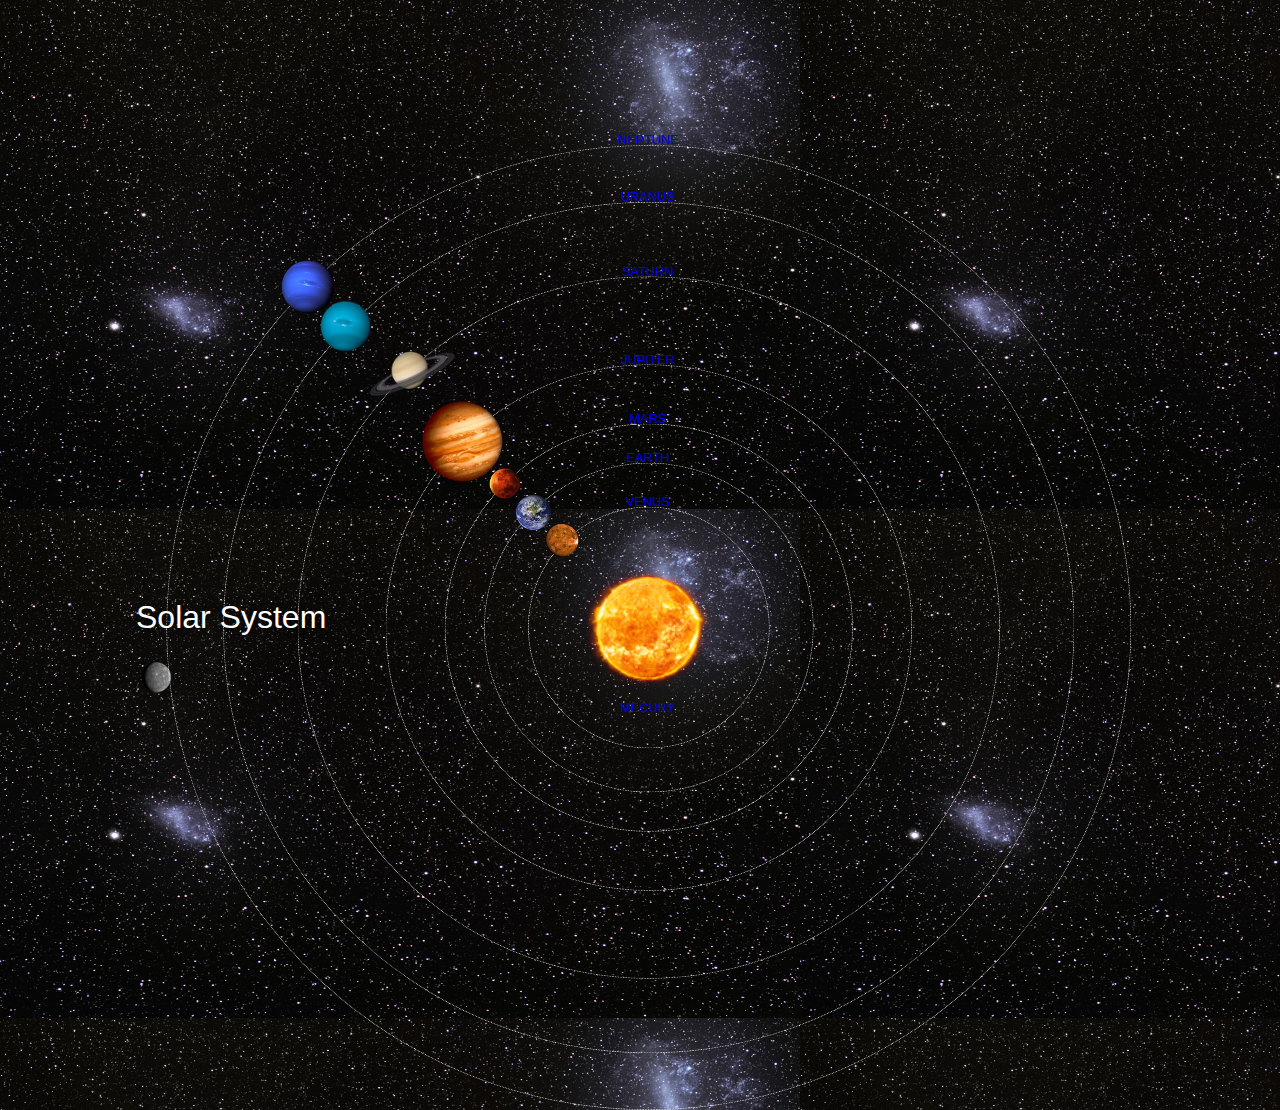
<file: index.html>
<!DOCTYPE html>
<html>
    <head>
        <title>Solar System</title>
        <link rel="stylesheet" href="style.css"/>
    </head>
    <body>
        <div id="container">
            <h1>Solar System</h1>
            <a href="sun.html"><img src="images/sun.png" id="sun"/></a>
            
            <div id="neptune-orbit">
                <a href="neptune.html"><img src="images/neptune.png" id="neptune"/></a>
            </div>
            <div id="neptune-label" class="label-box">
                <a href="neptune.html">NEPTUNE</a>
            </div>
            
            <div id="uranus-orbit">
               <a href="uranus.html"><img src="images/uranus.png" id="uranus"/></a>
            </div>
            <div id="uranus-label" class="label-box">
                <a href="uranus.html">URANUS</a>
            </div>
            
            <div id="saturn-orbit">
               <a href="saturn.html"><img src="images/saturn.png" id="saturn"/></a>
            </div>
            <div id="saturn-label" class="label-box">
                <a href="saturn.html">SATURN</a>
            </div>
            
             <div id="jupiter-orbit">
               <a href="jupiter.html"><img src="images/jupiter.png" id="jupiter"/></a>
            </div>
            <div id="jupiter-label" class="label-box">
                <a href="jupiter.html">JUPITER</a>
            </div>
            
            <div id="mars-orbit">
               <a href="mars.html"><img src="images/mars.png" id="mars"/></a>
            </div>
            <div id="mars-label" class="label-box">
                <a href="mars.html">MARS</a>
            </div>
            
            <div id="earth-orbit">
               <a href="earth.html"><img src="images/earth.png" id="earth"/></a>
            </div>
            <div id="earth-label" class="label-box">
                <a href="earth.html">EARTH</a>
            </div>
            
            <div id="venus-orbit">
               <a href="venus.html"><img src="images/venus.png" id="venus"/></a>
            </div>
            <div id="venus-label" class="label-box">
                <a href="venus.html">VENUS</a>
            </div>
            
            <div id="mecury-orbit">
               <a href="mecury.html"><img src="images/mercury.png" id="mecury"/></a>
            </div>
            <div id="mecury-label" class="label-box">
                <a href="mecury.html">MECURY</a>
            </div>
            
        </div>
    </body>
</html>
</file>
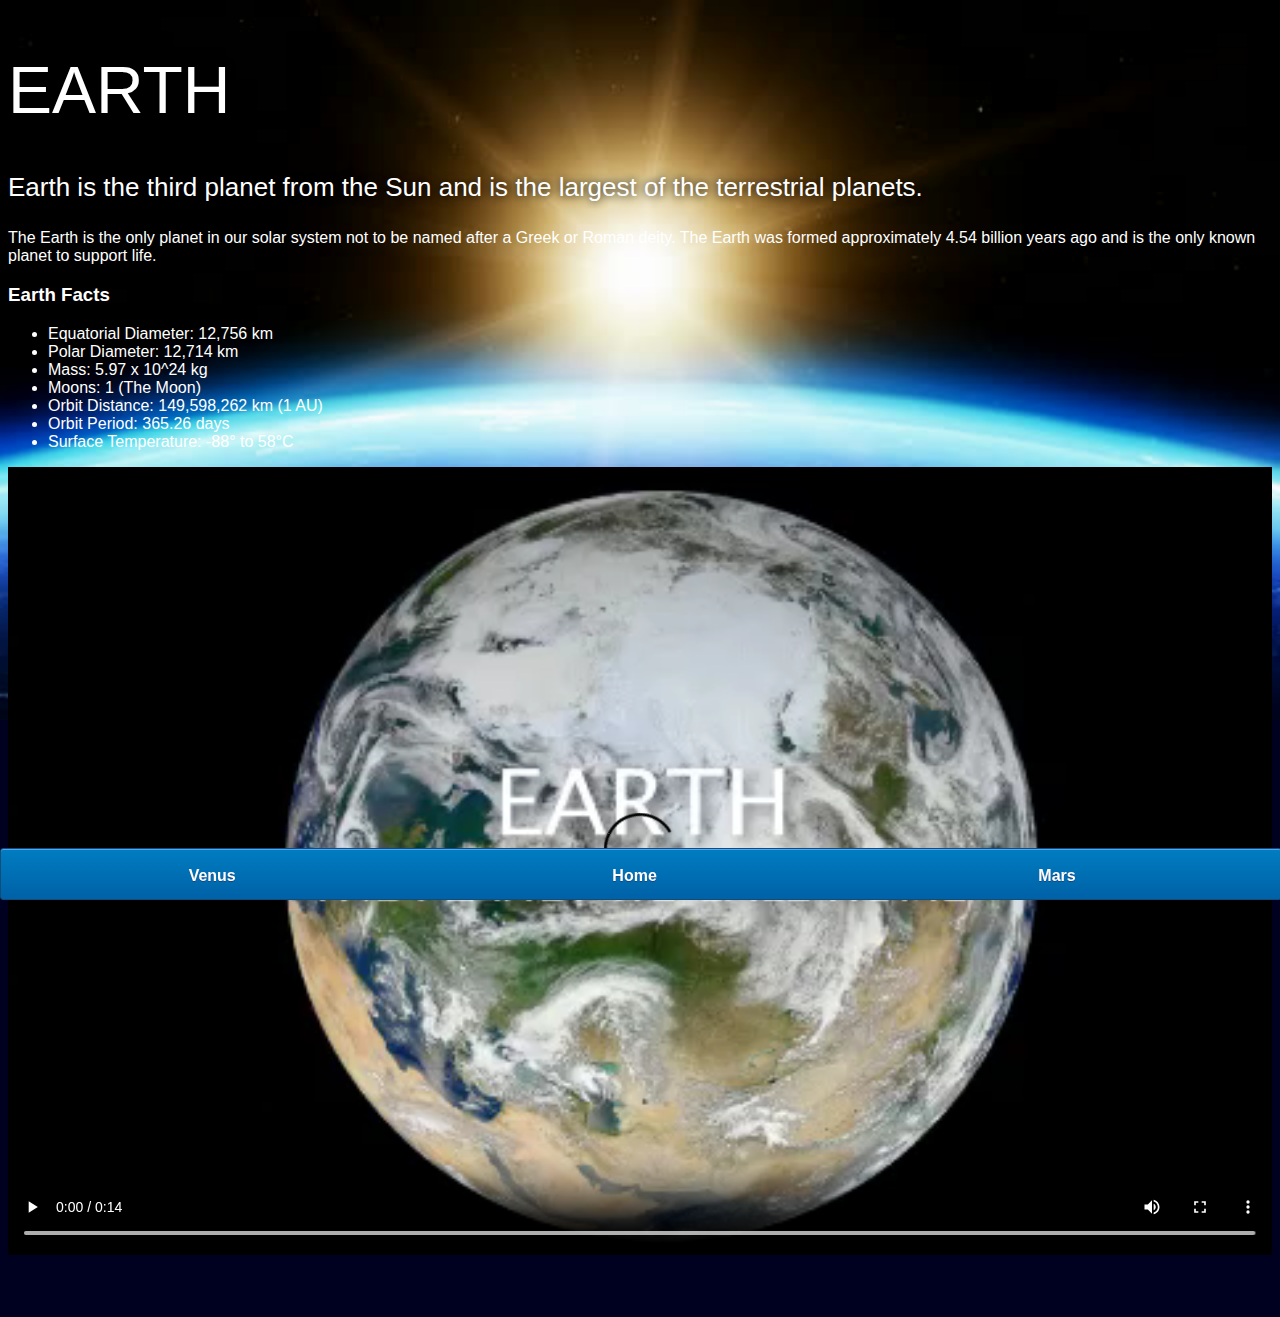
<file: earth.html>
<!DOCTYPE html>
<html>
    <head>
        <title>Solar System</title>
        <link rel="stylesheet" href="style-pages.css"/>
    </head>
    <body>
        <div id="main">
            <div id="content">
                <h1>Earth</h1>
                <p class="intro">
                    Earth is the third planet from the Sun and is the largest of the terrestrial planets. 
                </p>             

                <p>
                    The Earth is the only planet in our solar system not to be named after a Greek or Roman deity. The Earth was formed approximately 4.54 billion years ago and is the only known planet to support life.
                </p>

                <h3>Earth Facts</h3>
                <ul>
                    <li>Equatorial Diameter:	12,756 km</li>
                    <li>Polar Diameter:	12,714 km</li>
                    <li>Mass:	5.97 x 10^24 kg</li>
                    <li>Moons:	1 (The Moon)</li>
                    <li>Orbit Distance:	149,598,262 km (1 AU)</li>
                    <li>Orbit Period:	365.26 days</li>
                    <li>Surface Temperature:	-88&deg; to 58&deg;C</li>
                </ul>
                <video id="video" controls>
                    <source src="videos/earth-video.mp4" type="video/mp4">
                </video>


</div>
            <div id="tabs-bottom">
                <a href="venus.html">Venus</a>
                <a href="index.html">Home</a>
                <a href="mars.html">Mars</a>
            </div> 
        </div> 
    </body>
</html>
</file>
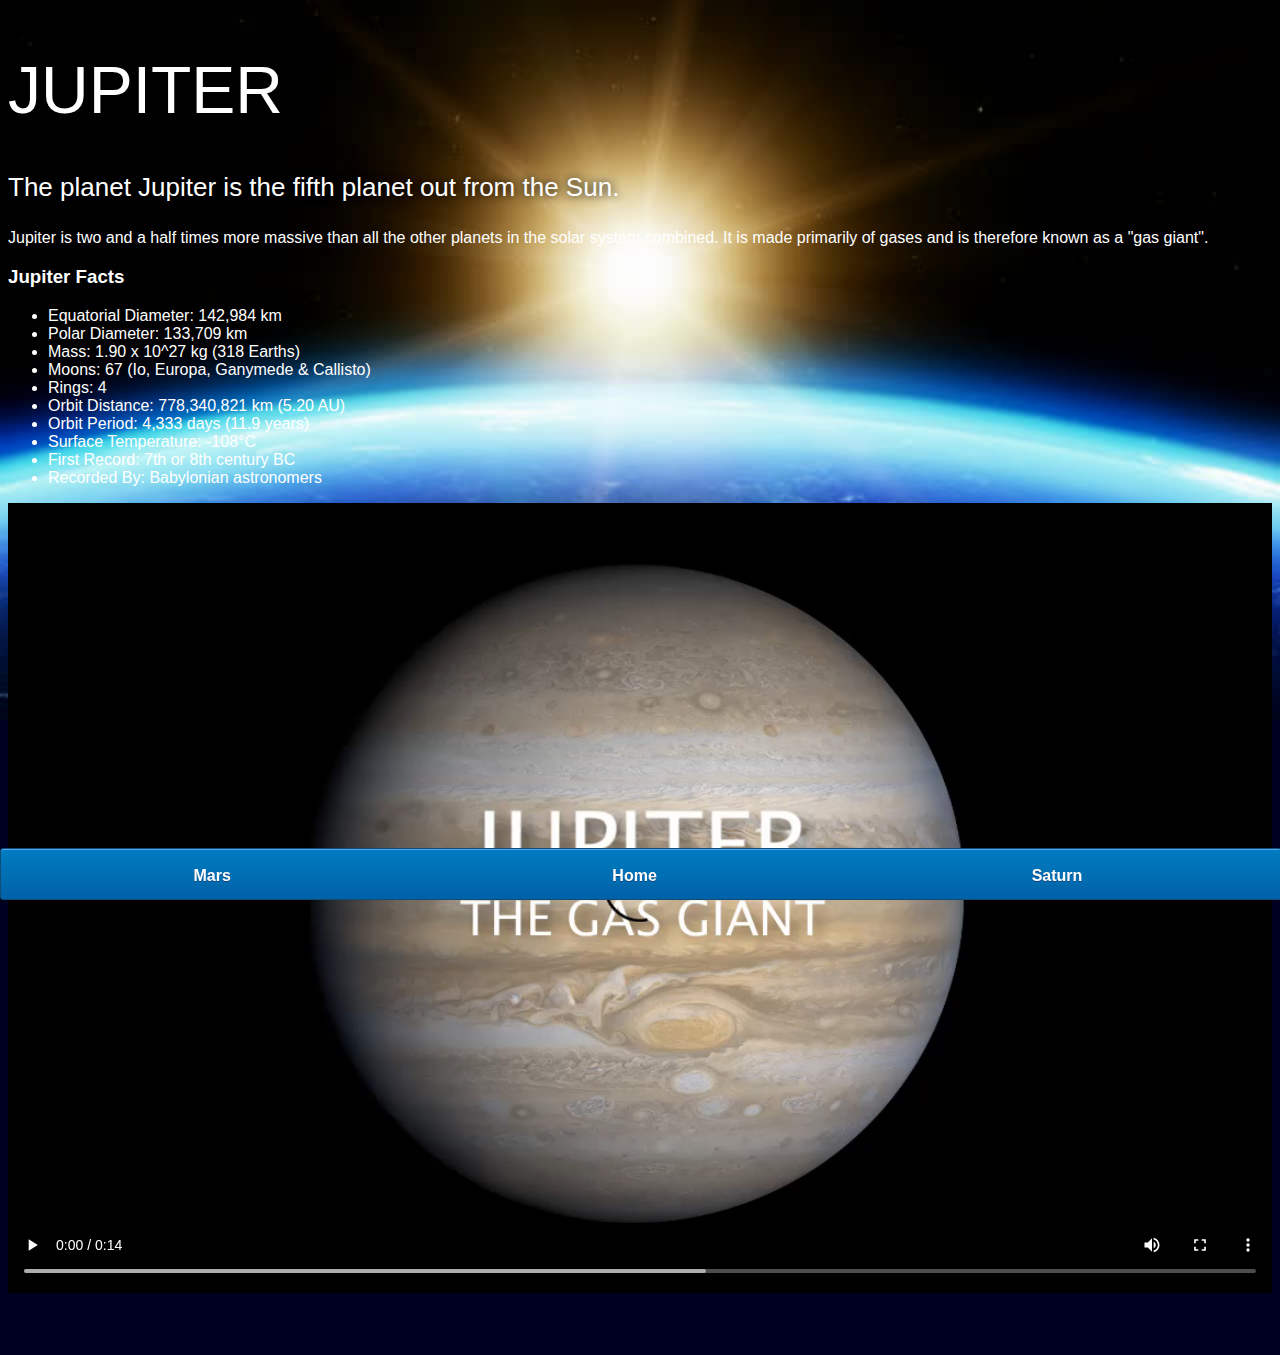
<file: jupiter.html>
<!DOCTYPE html>
<html>
    <head>
        <title>Solar System</title>
        <link rel="stylesheet" href="style-pages.css"/>
    </head>
    <body>
        <div id="main">
            <div id="content">
                
                <h1>Jupiter</h1>
                <p class="intro">
                    The planet Jupiter is the fifth planet out from the Sun.
                </p>             

                <p>
                    Jupiter is two and a half times more massive than all the other planets in the solar system combined. It is made primarily of gases and is therefore known as a "gas giant".
                </p>

                <h3>Jupiter Facts</h3>
                <ul>
                    <li>Equatorial Diameter:	142,984 km</li>
                    <li>Polar Diameter:	133,709 km</li>
                    <li>Mass:	1.90 x 10^27 kg (318 Earths)</li>
                    <li>Moons:	67 (Io, Europa, Ganymede & Callisto)</li>
                    <li>Rings:	4</li>
                    <li>Orbit Distance:	778,340,821 km (5.20 AU)</li>
                    <li>Orbit Period:	4,333 days (11.9 years)</li>
                    <li>Surface Temperature:	-108&deg;C</li>
                    <li>First Record:	7th or 8th century BC</li>
                    <li>Recorded By:	Babylonian astronomers</li>
                </ul>
                <video id="video" controls>
                    <source src="videos/jupiter-video.mp4" type="video/mp4">
                </video>

                
  </div>
            <div id="tabs-bottom">
                <a href="mars.html">Mars</a>
                <a href="index.html">Home</a>
                <a href="saturn.html">Saturn</a>
            </div> 
        </div> 
    </body>
</html>
</file>
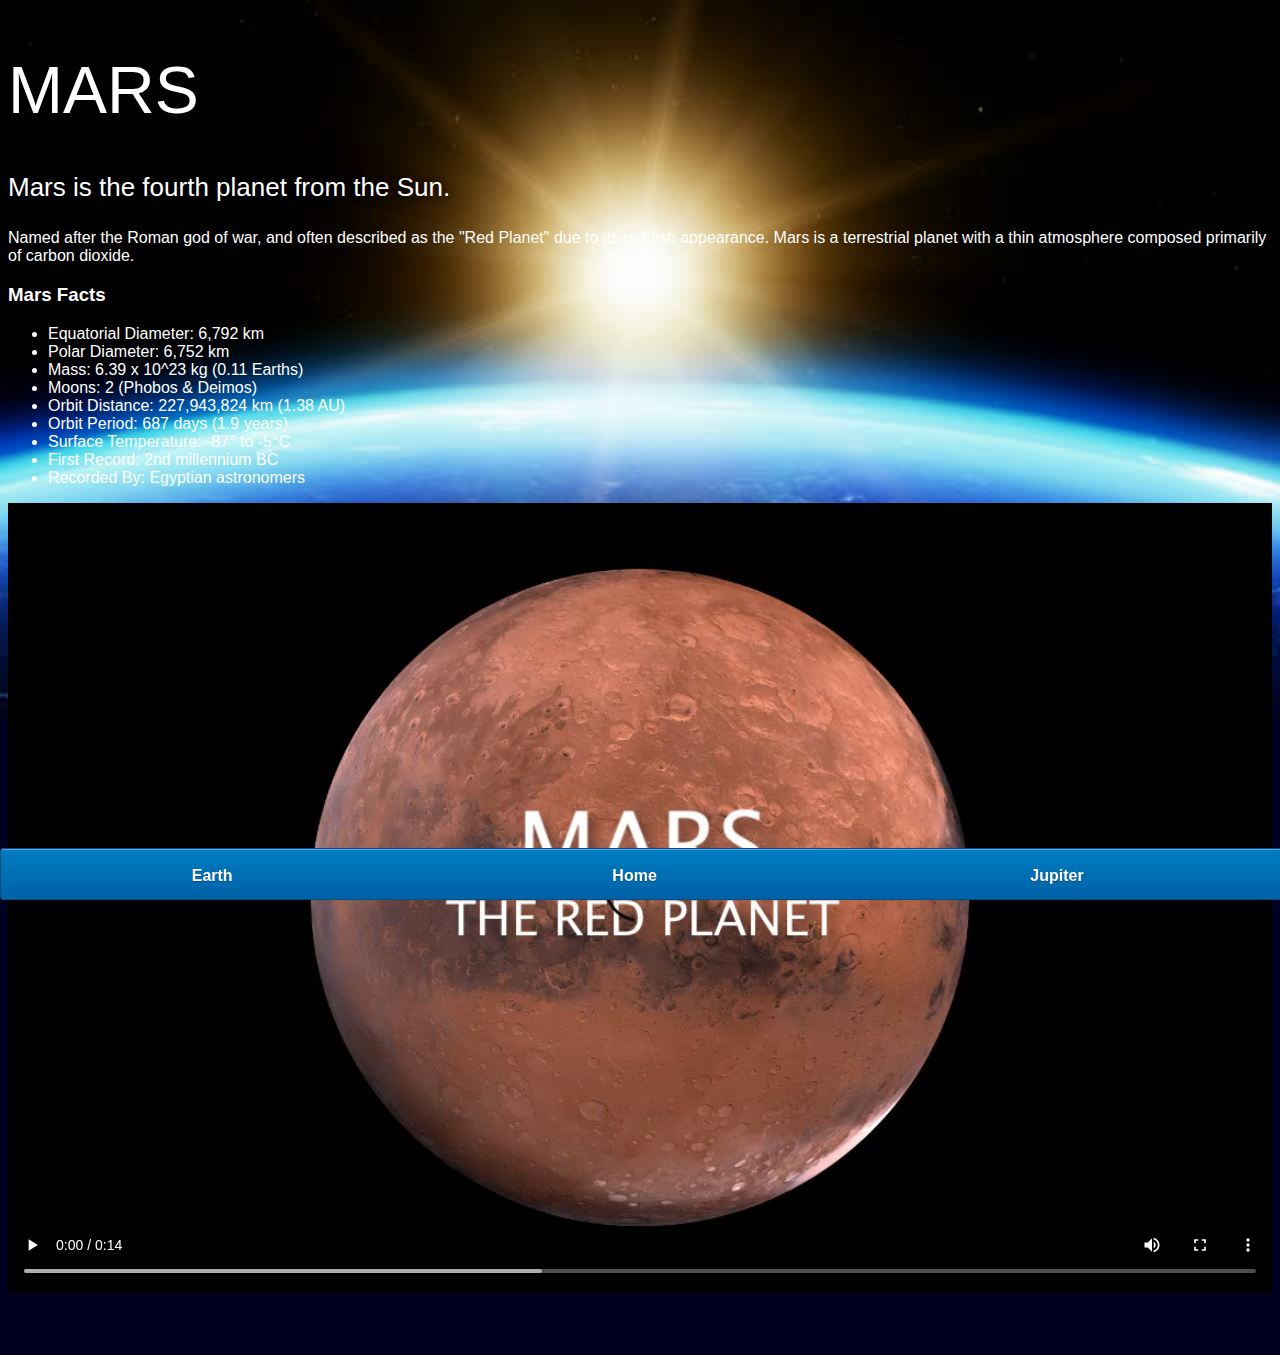
<file: mars.html>
<!DOCTYPE html>
<html>
    <head>
        <title>Solar System</title>
        <link rel="stylesheet" href="style-pages.css"/>
    </head>
    <body>
        <div id="main">
            <div id="content">
               <h1>Mars</h1>
                <p class="intro">
                    Mars is the fourth planet from the Sun.  
                </p>             

                <p>
                    Named after the Roman god of war, and often described as the "Red Planet" due to its reddish appearance. Mars is a terrestrial planet with a thin atmosphere composed primarily of carbon dioxide.
                </p>

                <h3>Mars Facts</h3>
                <ul>
                    <li>Equatorial Diameter:	6,792 km</li>
                    <li>Polar Diameter:	6,752 km</li>
                    <li>Mass:	6.39 x 10^23 kg (0.11 Earths)</li>
                    <li>Moons:	2 (Phobos & Deimos)</li>
                    <li>Orbit Distance:	227,943,824 km (1.38 AU)</li>
                    <li>Orbit Period:	687 days (1.9 years)</li>
                    <li>Surface Temperature:	-87&deg; to -5&deg;C</li>
                    <li>First Record:	2nd millennium BC</li>
                    <li>Recorded By:	Egyptian astronomers</li>
                </ul>
                <video id="video" controls>
                    <source src="videos/mars-video.mp4" type="video/mp4">
                </video> 
       </div>
            <div id="tabs-bottom">
                <a href="earth.html">Earth</a>
                <a href="index.html">Home</a>
                <a href="jupiter.html">Jupiter</a>
            </div> 
        </div> 
    </body>
</html>
</file>
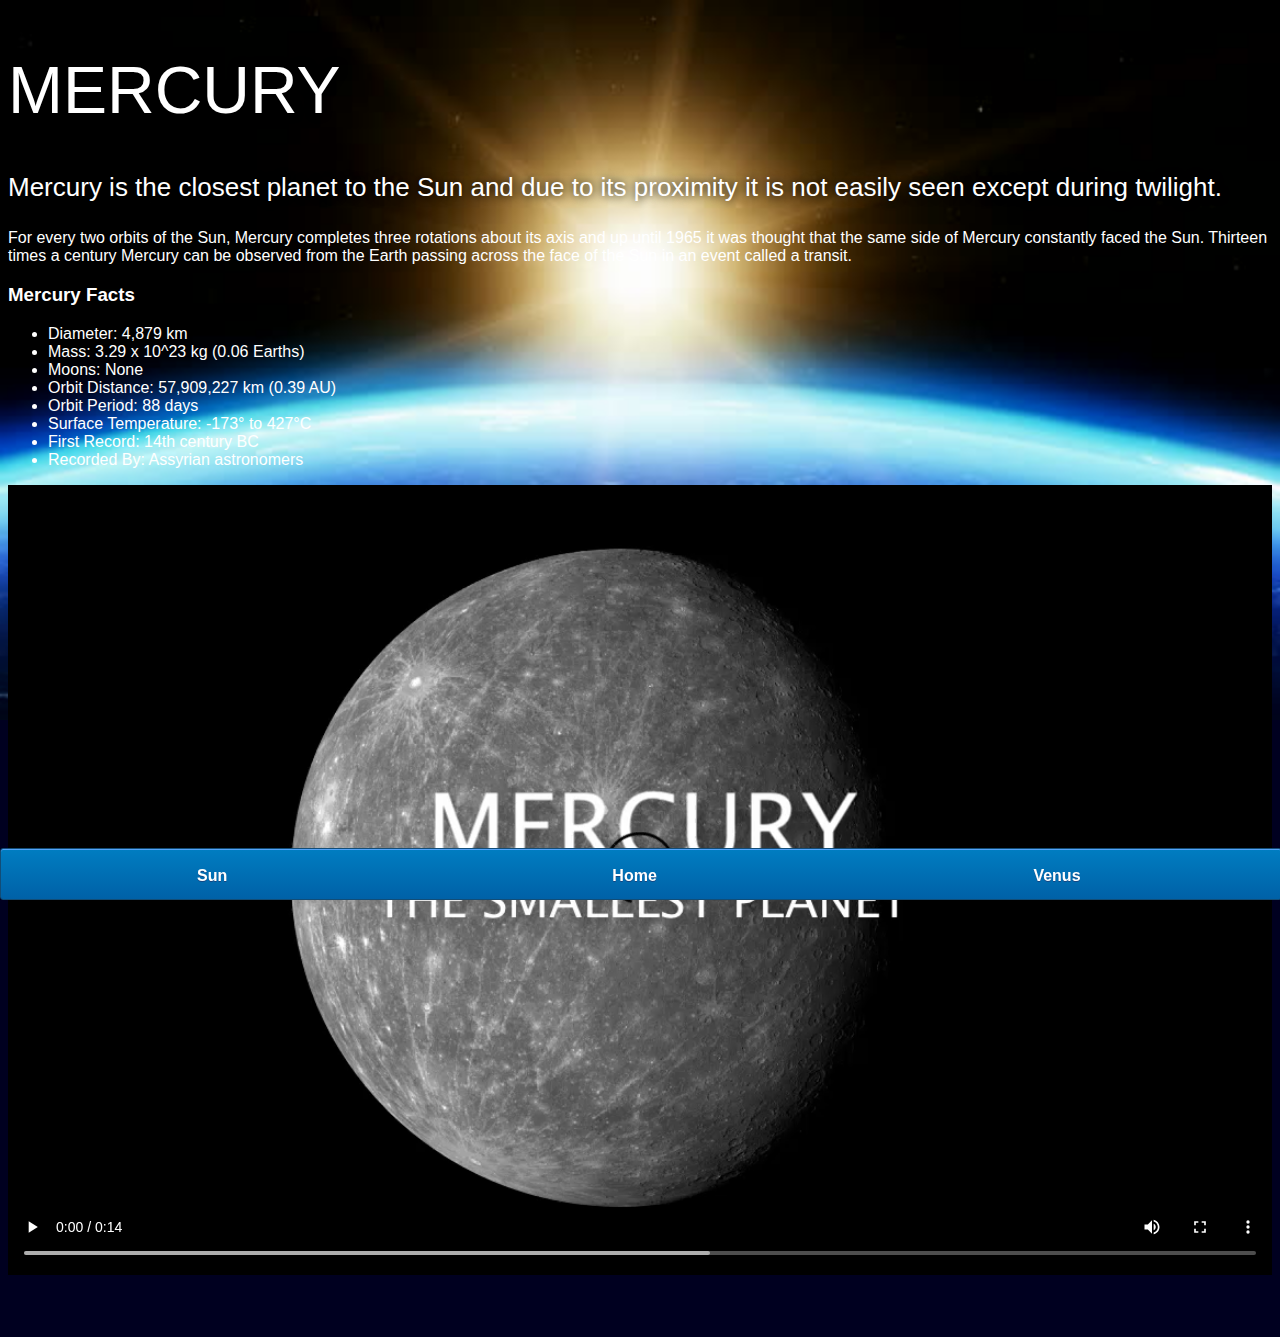
<file: mecury.html>
<!DOCTYPE html>
<html>
    <head>
        <title>Solar System</title>
        <link rel="stylesheet" href="style-pages.css"/>
    </head>
    <body>
        <div id="main">
            <div id="content">
                <h1>Mercury</h1>
                <p class="intro">
                    Mercury is the closest planet to the Sun and due to its proximity it is not easily seen except during twilight. 
                </p>             

                <p>
                    For every two orbits of the Sun, Mercury completes three rotations about its axis and up until 1965 it was thought that the same side of Mercury constantly faced the Sun. Thirteen times a century Mercury can be observed from the Earth passing across the face of the Sun in an event called a transit.
                </p>

                <h3>Mercury Facts</h3>
                <ul>
                    <li>Diameter:	4,879 km</li>
                    <li>Mass:	3.29 x 10^23 kg (0.06 Earths)</li>
                    <li>Moons:	None</li>
                    <li>Orbit Distance:	57,909,227 km (0.39 AU)</li>
                    <li>Orbit Period:	88 days</li>
                    <li>Surface Temperature:	-173&deg; to 427&deg;C</li>
                    <li>First Record:	14th century BC</li>
                    <li>Recorded By:	Assyrian astronomers</li>
                </ul>
                <video id="video" controls>
                    <source src="videos/mercury-video.mp4" type="video/mp4">
                </video>

                
            </div>
            <div id="tabs-bottom">
                <a href="sun.html">Sun</a>
                <a href="index.html">Home</a>
                <a href="venus.html">Venus</a>
            </div> 
        </div> 
    </body>
</html>
</file>
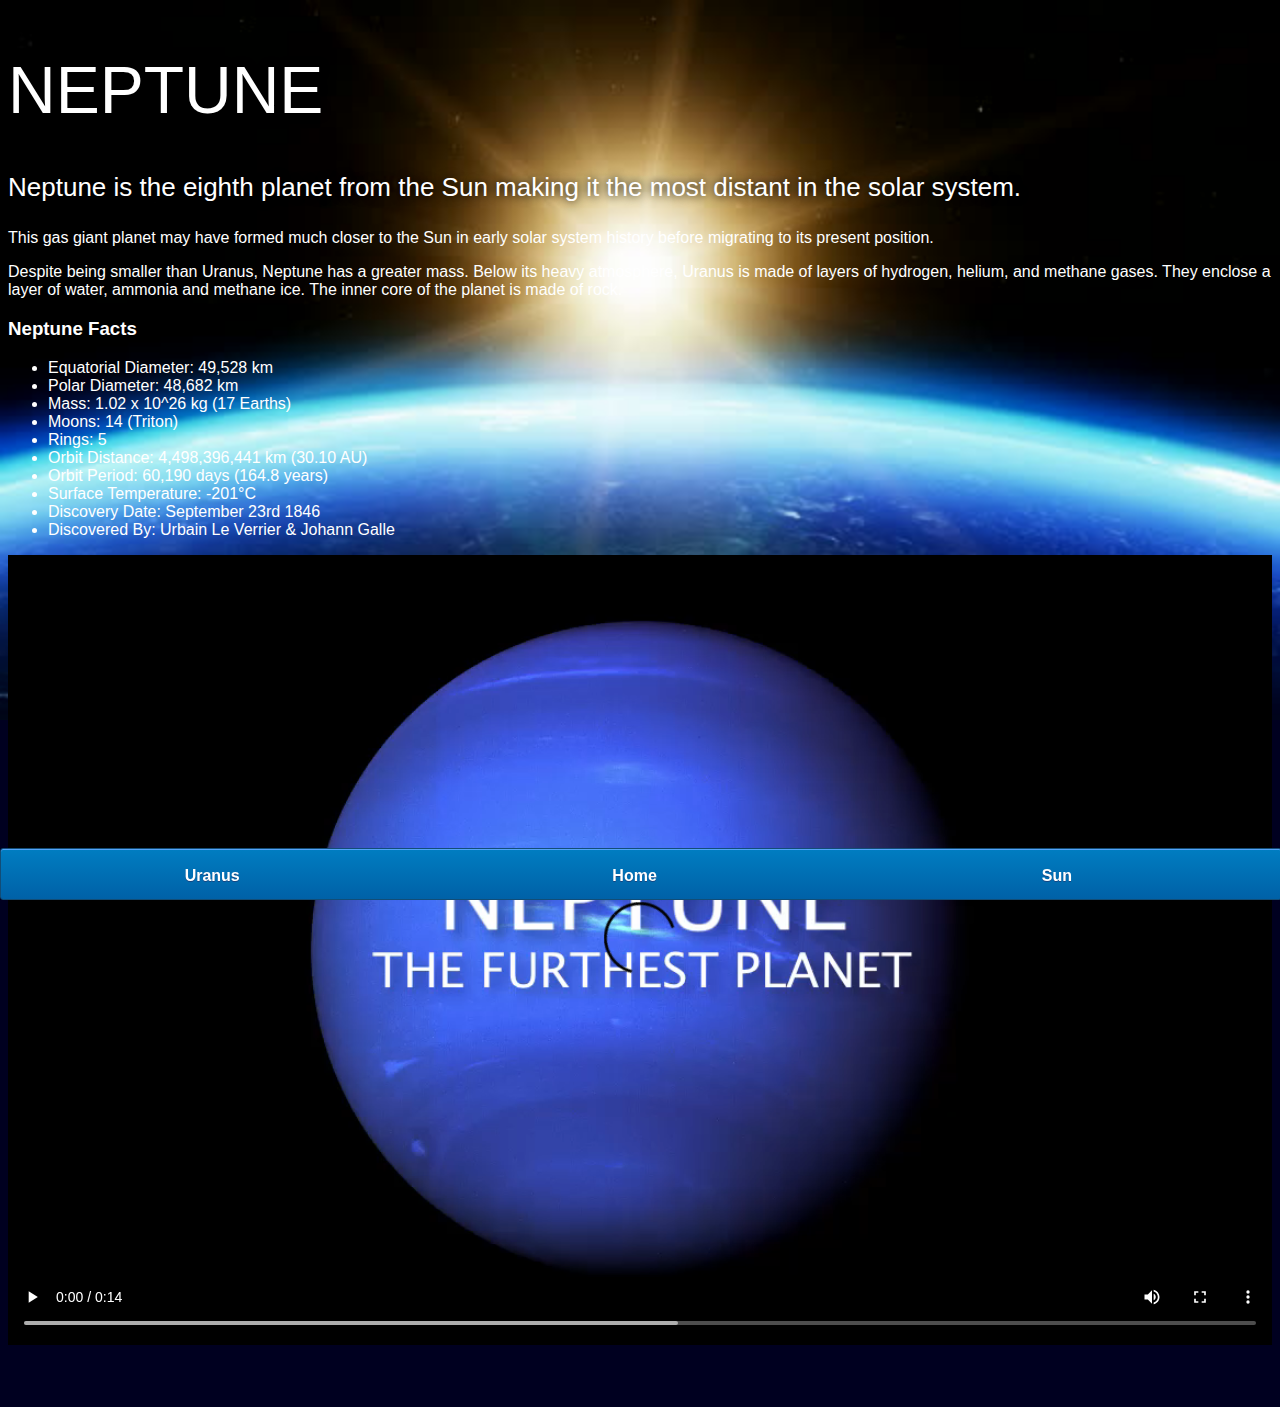
<file: neptune.html>
<!DOCTYPE html>
<html>
    <head>
        <title>Solar System</title>
        <link rel="stylesheet" href="style-pages.css"/>
    </head>
    <body>
        <div id="main">
            <div id="content">
                
               <h1>Neptune</h1>
                <p class="intro">
                    Neptune is the eighth planet from the Sun making it the most distant in the solar system. 
                </p>             
                <p>
                    This gas giant planet may have formed much closer to the Sun in early solar system history before migrating to its present position.</p>

                <p>Despite being smaller than Uranus, Neptune has a greater mass. Below its heavy atmosphere, Uranus is made of layers of hydrogen, helium, and methane gases. They enclose a layer of water, ammonia and methane ice. The inner core of the planet is made of rock.</p>

                <h3>Neptune Facts</h3>
                <ul>
                    <li>Equatorial Diameter:	49,528 km</li>
                    <li>Polar Diameter:	48,682 km</li>
                    <li>Mass:	1.02 x 10^26 kg (17 Earths)</li>
                    <li>Moons:	14 (Triton)</li>
                    <li>Rings:	5</li>
                    <li>Orbit Distance:	4,498,396,441 km (30.10 AU)</li>
                    <li>Orbit Period:	60,190 days (164.8 years)</li>
                    <li>Surface Temperature:	-201&deg;C</li>
                    <li>Discovery Date:	September 23rd 1846</li>
                    <li>Discovered By:	Urbain Le Verrier & Johann Galle</li>
                </ul>

                <video id="video" controls>
                    <source src="videos/neptune-video.mp4" type="video/mp4">
                </video> 

</div>
            <div id="tabs-bottom">
                <a href="uranus.html">Uranus</a>
                <a href="index.html">Home</a>
                <a href="sun.html">Sun</a>
            </div> 
        </div> 
    </body>
</html>
</file>
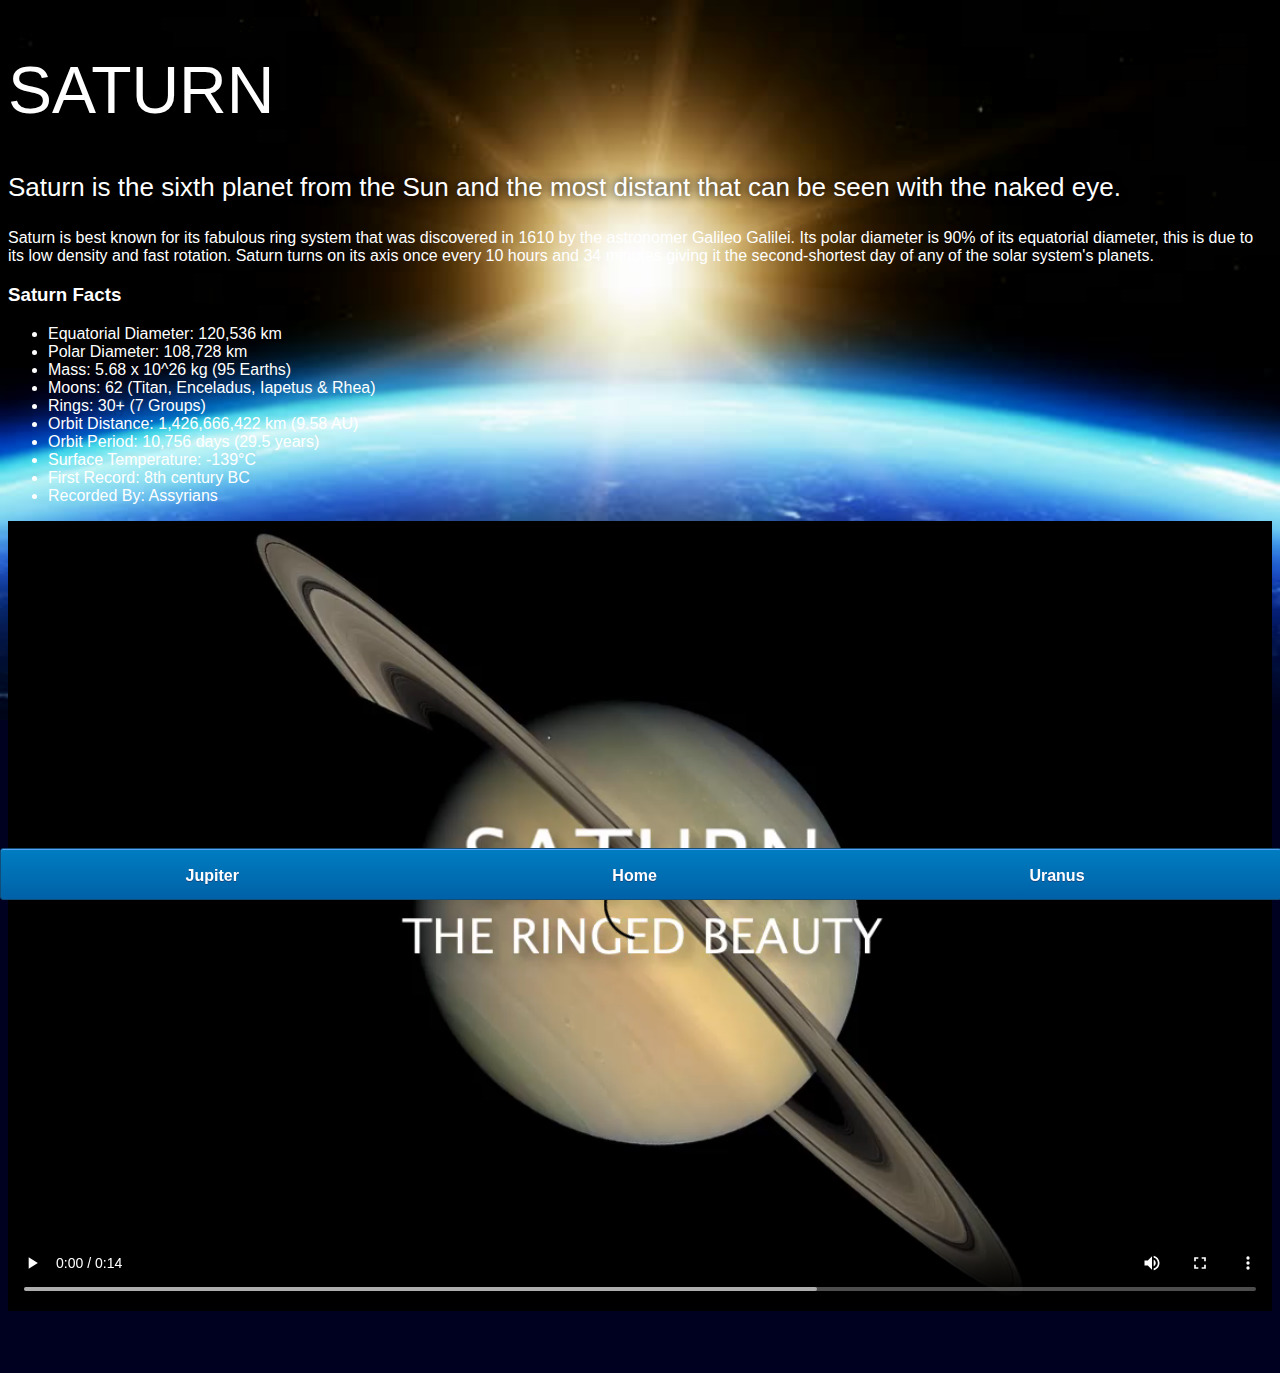
<file: saturn.html>
<!DOCTYPE html>
<html>
    <head>
        <title>Solar System</title>
        <link rel="stylesheet" href="style-pages.css"/>
    </head>
    <body>
        <div id="main">
            <div id="content">
                
                <h1>Saturn</h1>
                <p class="intro">
                    Saturn is the sixth planet from the Sun and the most distant that can be seen with the naked eye.
                </p>             

                <p>
                    Saturn is best known for its fabulous ring system that was discovered in 1610 by the astronomer Galileo Galilei. Its polar diameter is 90% of its equatorial diameter, this is due to its low density and fast rotation. Saturn turns on its axis once every 10 hours and 34 minutes giving it the second-shortest day of any of the solar system's planets.
                </p>

                <h3>Saturn Facts</h3>
                <ul>
                    <li>Equatorial Diameter:	120,536 km</li>
                    <li>Polar Diameter:	108,728 km</li>
                    <li>Mass:	5.68 x 10^26 kg (95 Earths)</li>
                    <li>Moons:	62 (Titan, Enceladus, Iapetus & Rhea)</li>
                    <li>Rings:	30+ (7 Groups)</li>
                    <li>Orbit Distance:	1,426,666,422 km (9.58 AU)</li>
                    <li>Orbit Period:	10,756 days (29.5 years)</li>
                    <li>Surface Temperature:	-139&deg;C</li>
                    <li>First Record:	8th century BC</li>
                    <li>Recorded By:	Assyrians</li>
                </ul>
                <video id="video" controls>
                    <source src="videos/saturn-video.mp4" type="video/mp4">
                </video>

</div>
            <div id="tabs-bottom">
                <a href="jupiter.html">Jupiter</a>
                <a href="index.html">Home</a>
                <a href="uranus.html">Uranus</a>
            </div> 
        </div> 
    </body>
</html>
</file>
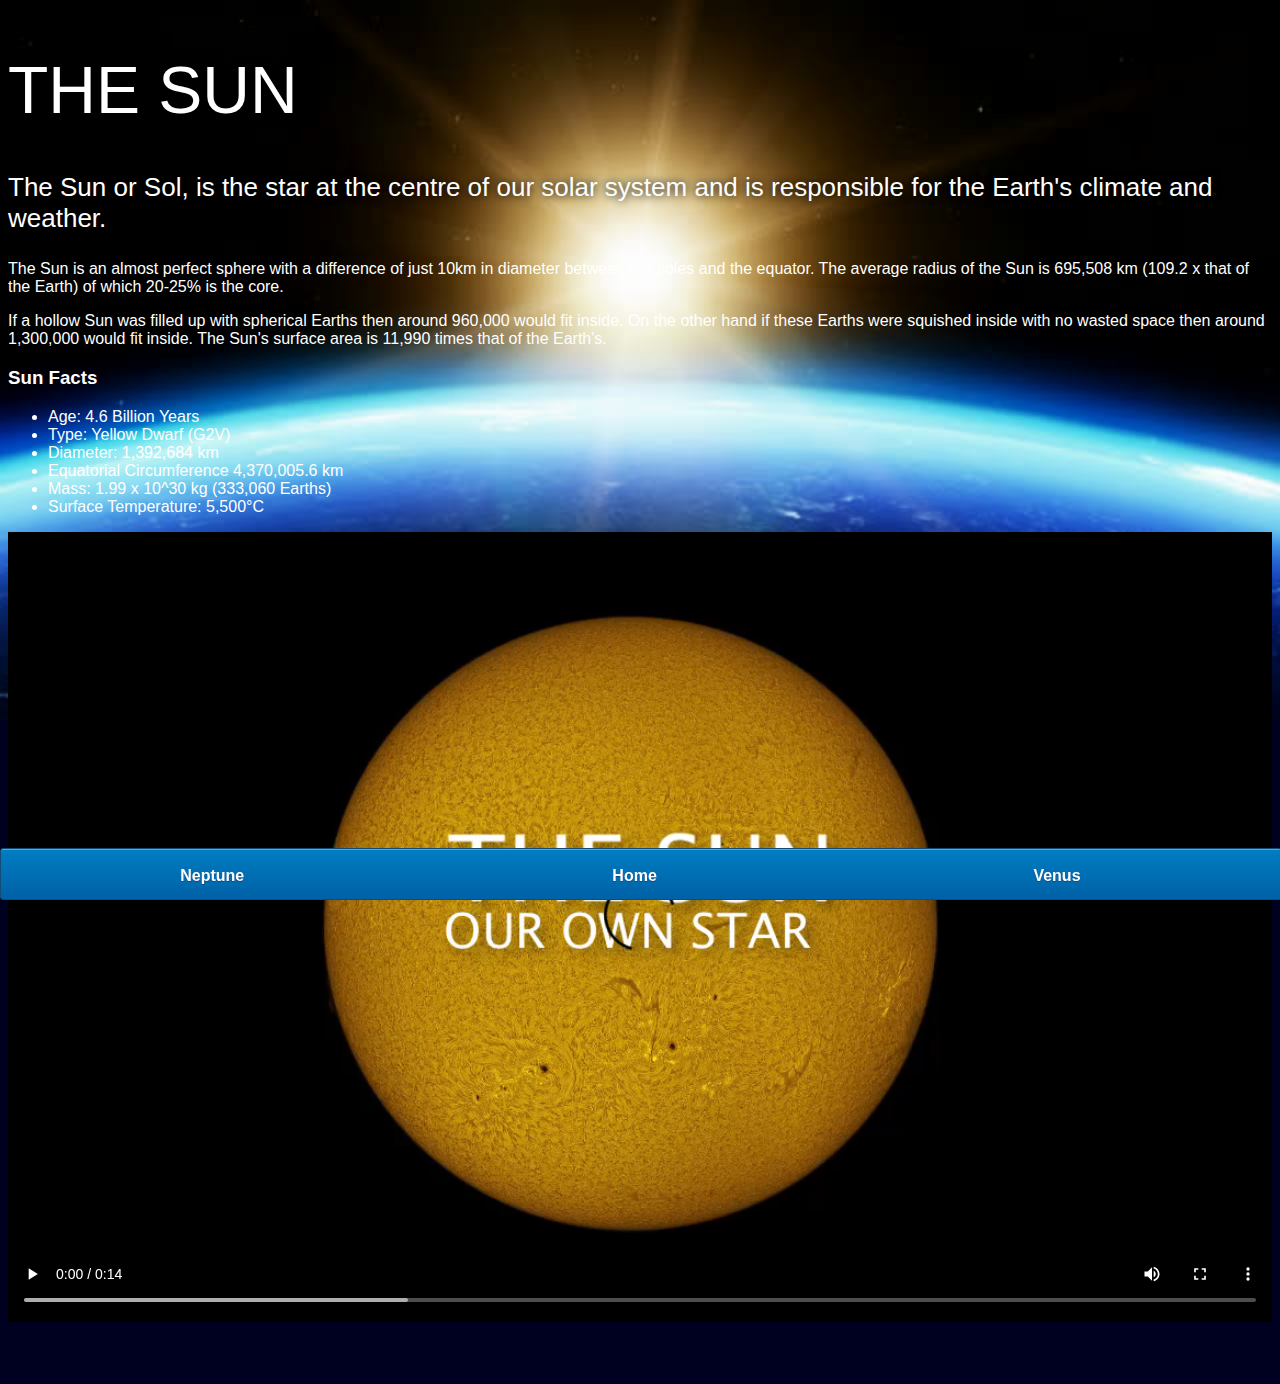
<file: sun.html>
<!DOCTYPE html>
<html>
    <head>
        <title>Solar System</title>
        <link rel="stylesheet" href="style-pages.css"/>
    </head>
    <body>
        <div id="main">
            <div id="content">
                <h1>The Sun</h1>
                <p class="intro">
                    The Sun or Sol, is the star at the centre of our solar system and is responsible for the Earth's climate and weather. 
                </p>             

                <p>
                    The Sun is an almost perfect sphere with a difference of just 10km in diameter between the poles and the equator. The average radius of the Sun is 695,508 km (109.2 x that of the Earth) of which 20-25% is the core.
                </p>
                <p>
                    If a hollow Sun was filled up with spherical Earths then around 960,000 would fit inside. On the other hand if these Earths were squished inside with no wasted space then around 1,300,000 would fit inside. The Sun's surface area is 11,990 times that of the Earth's.
                </p>

                <h3>Sun Facts</h3>
                <ul>
                    <li>Age:	4.6 Billion Years</li>
                    <li>Type:	Yellow Dwarf (G2V)</li>
                    <li>Diameter:	1,392,684 km</li>
                    <li>Equatorial Circumference	4,370,005.6 km</li>
                    <li>Mass:	1.99 x 10^30 kg (333,060 Earths)</li>
                    <li>Surface Temperature:	5,500°C</li>
                </ul>
                
                <video id="video" controls>
                    <source src="videos/sun-video.mp4" type="video/mp4">
                </video>
                
            </div>
            
            <div id="tabs-bottom">
                <a href="neptune.html">Neptune</a>
                <a href="index.html">Home</a>
                <a href="venus.html">Venus</a>
            
            </div>
            
        </div>
    
    </body>
</html>
</file>
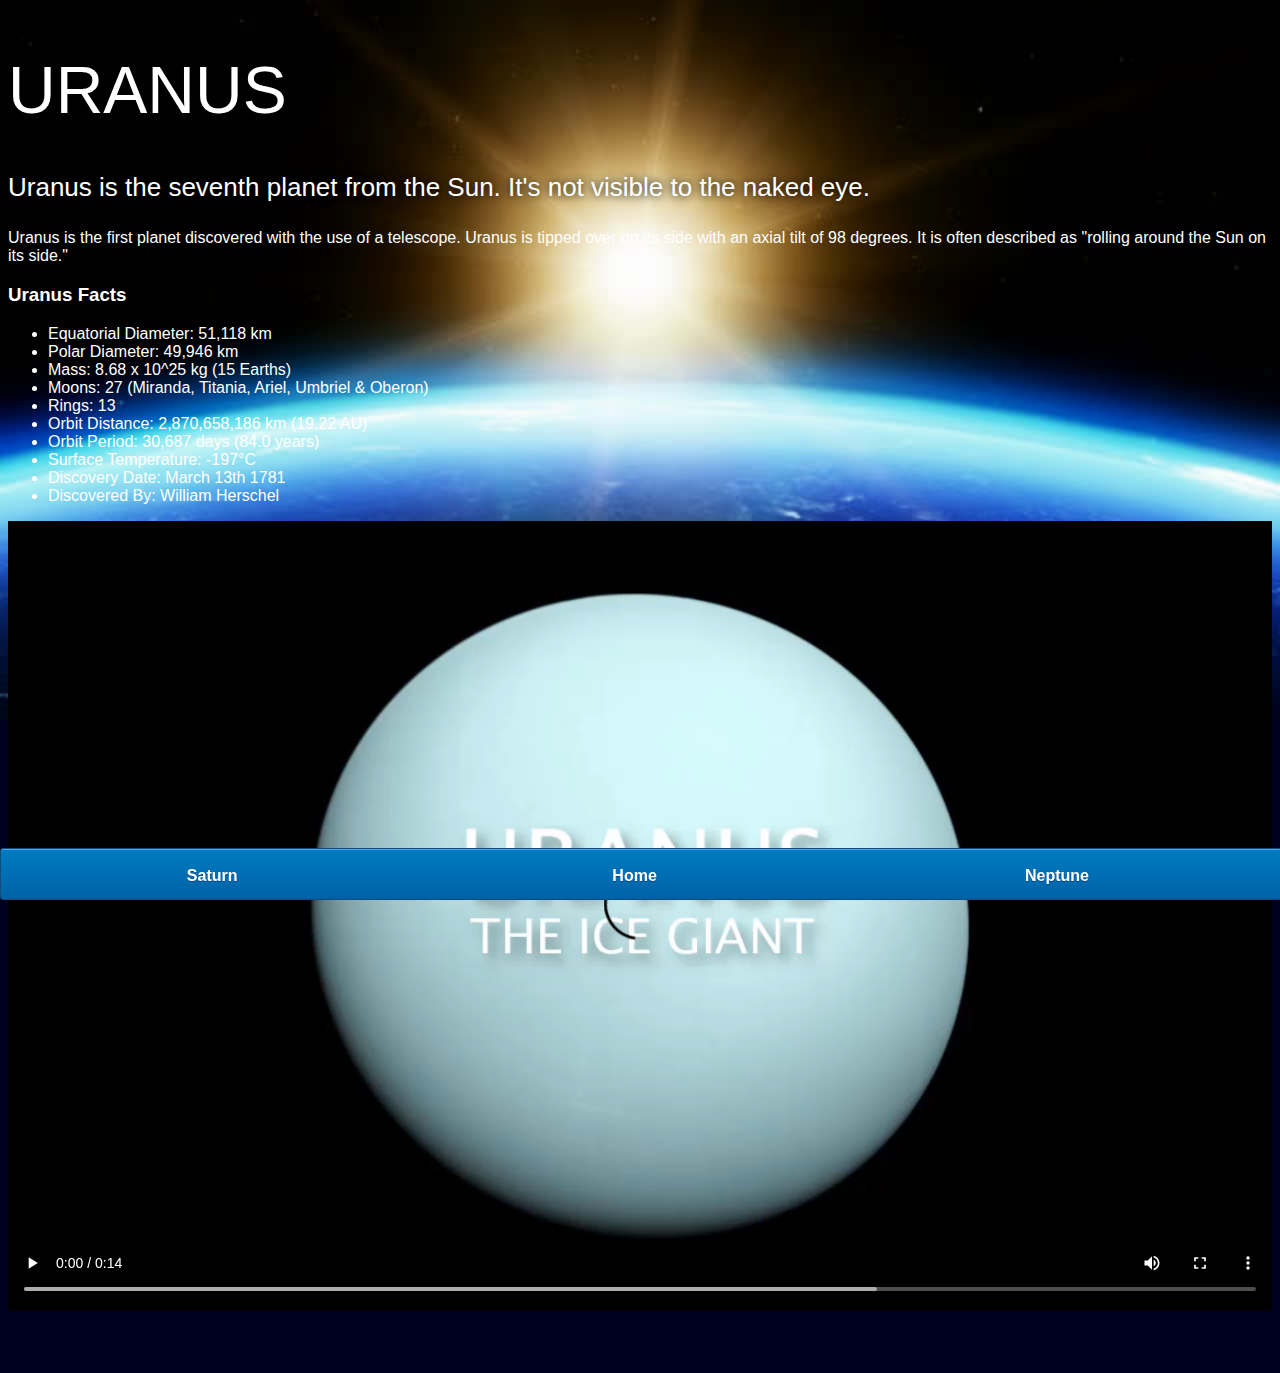
<file: uranus.html>
<!DOCTYPE html>
<html>
    <head>
        <title>Solar System</title>
        <link rel="stylesheet" href="style-pages.css"/>
    </head>
    <body>
        <div id="main">
            <div id="content">
    <h1>Uranus</h1>
                <p class="intro">
                    Uranus is the seventh planet from the Sun. It's not visible to the naked eye.
                </p>             

                <p>
                    Uranus is the first planet discovered with the use of a telescope. Uranus is tipped over on its side with an axial tilt of 98 degrees. It is often described as "rolling around the Sun on its side."
                </p>

                <h3>Uranus Facts</h3>
                <ul>
                    <li>Equatorial Diameter:	51,118 km</li>
                    <li>Polar Diameter:	49,946 km</li>
                    <li>Mass:	8.68 x 10^25 kg (15 Earths)</li>
                    <li>Moons:	27 (Miranda, Titania, Ariel, Umbriel & Oberon)</li>
                    <li>Rings:	13</li>
                    <li>Orbit Distance:	2,870,658,186 km (19.22 AU)</li>
                    <li>Orbit Period:	30,687 days (84.0 years)</li>
                    <li>Surface Temperature:	-197&deg;C</li>
                    <li>Discovery Date:	March 13th 1781</li>
                    <li>Discovered By:	William Herschel</li>
                </ul>
                <video id="video" controls>
                    <source src="videos/uranus-video.mp4" type="video/mp4">
                </video>
                
   </div>
            <div id="tabs-bottom">
                <a href="saturn.html">Saturn</a>
                <a href="index.html">Home</a>
                <a href="neptune.html">Neptune</a>
            </div> 
        </div> 
    </body>
</html>
</file>
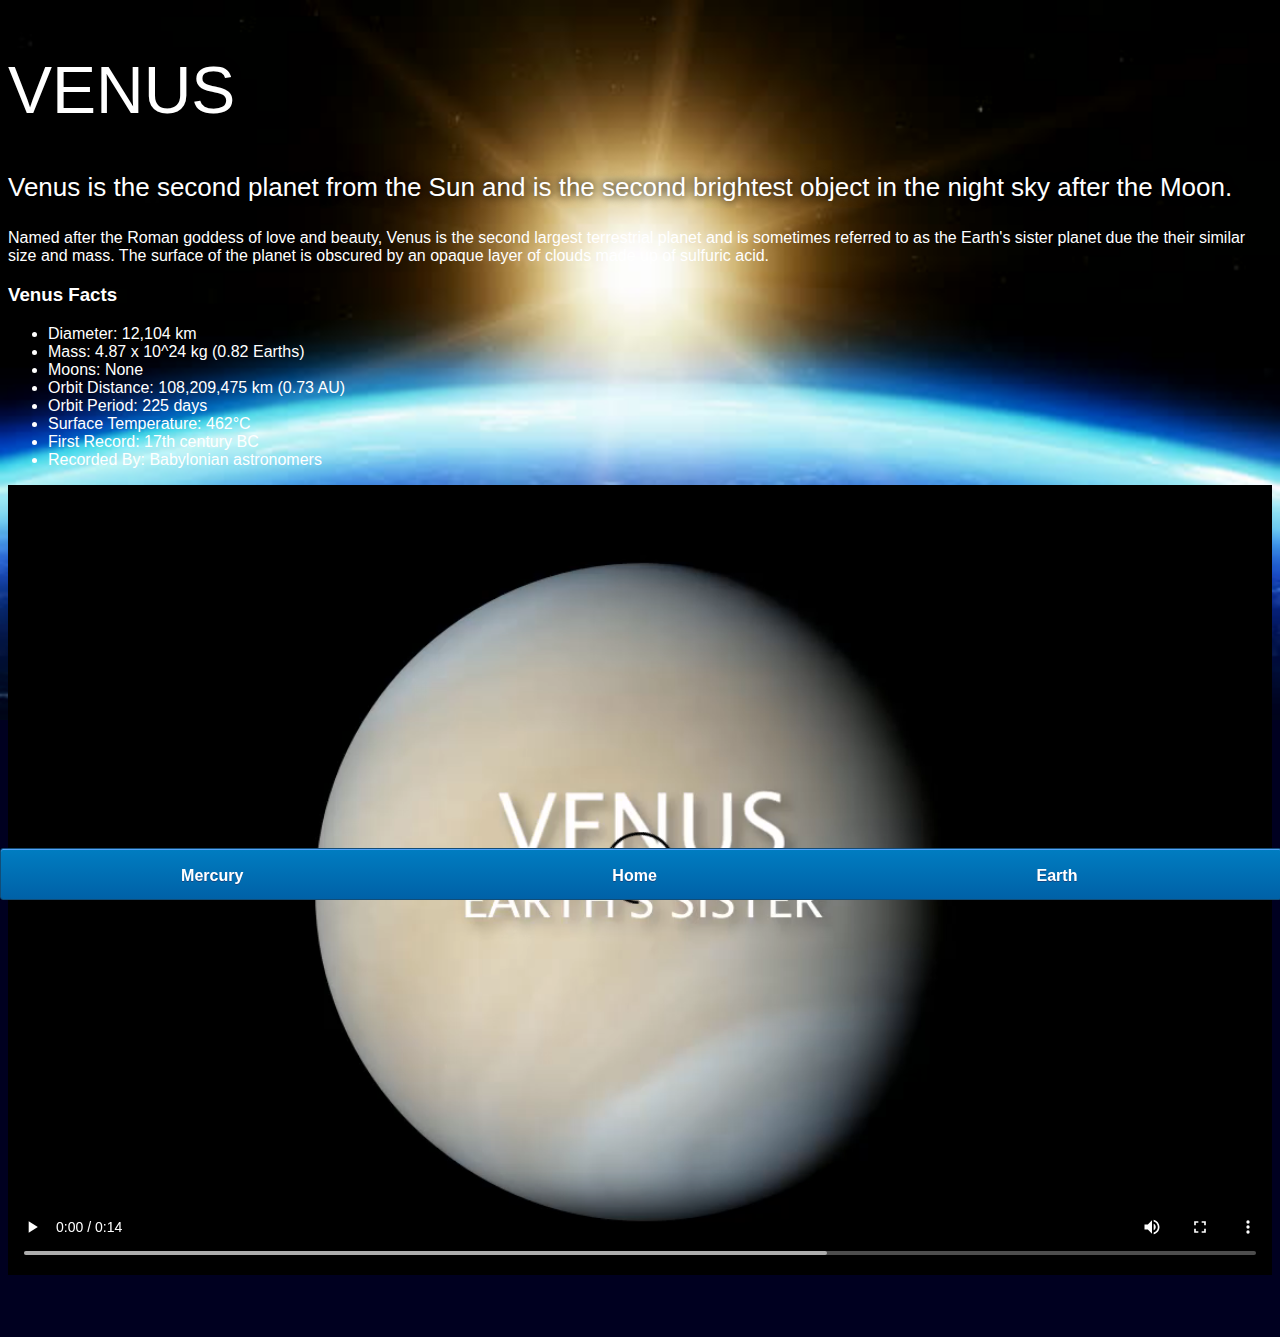
<file: venus.html>
<!DOCTYPE html>
<html>
    <head>
        <title>Solar System</title>
        <link rel="stylesheet" href="style-pages.css"/>
    </head>
    <body>
        <div id="main">
            <div id="content">
            <h1>Venus</h1>
                <p class="intro">
                    Venus is the second planet from the Sun and is the second brightest object in the night sky after the Moon. 
                </p>             

                <p>
                    Named after the Roman goddess of love and beauty, Venus is the second largest terrestrial planet and is sometimes referred to as the Earth's sister planet due the their similar size and mass. The surface of the planet is obscured by an opaque layer of clouds made up of sulfuric acid.
                </p>

                <h3>Venus Facts</h3>
                <ul>
                    <li>Diameter:	12,104 km</li>
                    <li>Mass:	4.87 x 10^24 kg (0.82 Earths)</li>
                    <li>Moons:	None</li>
                    <li>Orbit Distance:	108,209,475 km (0.73 AU)</li>
                    <li>Orbit Period:	225 days</li>
                    <li>Surface Temperature:	462&deg;C</li>
                    <li>First Record:	17th century BC</li>
                    <li>Recorded By:	Babylonian astronomers</li>
                </ul>
                <video id="video" controls>
                    <source src="videos/venus-video.mp4" type="video/mp4">
                </video>
                
                
            </div>
            <div id="tabs-bottom">
                <a href="mercury.html">Mercury</a>
                <a href="index.html">Home</a>
                <a href="earth.html">Earth</a>
            </div>
        </div> 
    </body>
</html>
</file>
<file: style.css>
body{
    width: 100%;
    height: 100%;
    background: url(images/space.png);
    overflow: hidden;   
}

h1{
    font-family: sans-serif;
    font-weight: 100;
    font-size: 40px;
    text-shadow: 0 0 10px #000000;
    color: white;
}

/*=================== sun ===================*/

#sun{
    position: absolute;
    z-index: 1000;
    width: 160px;
    bottom: 10px;
    left: 50%;
    margin-left: -80px;      
}

/*=================== NEPTUNE===================*/

#neptune{
    width: 66px;
    height: 66px;
    margin: 143px;
    z-index: 1000;
    animation: spin-right 8s linear infinite;
    -webkit-animation: spin-right 8s linear infinite;
}

#neptune-orbit{
    position: absolute;
    width: 1204px;
    height: 1204px;
    bottom: -512px;
    left: 50%;
    margin-left: -602px;
    border: 1px dotted white;
    border-radius: 50%;
    animation: spin-left 14s linear infinite;
    -webkit-animation: spin-left 14s linear infinite;
}

#neptune-label{
    bottom: 692px;
}

/*=================== URANUS===================*/

#uranus{
    width: 66px;
    height: 66px;
    margin: 120px;
    z-index: 1000;
    animation: spin-right 8s linear infinite;
    -webkit-animation: spin-right 8s linear infinite;
}

#uranus-orbit{
    position: absolute;
    width: 1062px;
    height: 1062px;
    bottom: -441px;
    left: 50%;
    margin-left: -531px;
    border: 1px dotted white;
    border-radius: 50%;
    animation: spin-left 15s linear infinite;
    -webkit-animation: spin-left 15s linear infinite;
}

#uranus-label{
    bottom: 620px;
}

/*=================== SATURN ===================*/

#saturn{
    width: 110px;
    margin: 85px;
    z-index: 1000;
    animation: spin-right 13s linear infinite;
    -webkit-animation: spin-right 13s linear infinite;
}

#saturn-orbit{
    position: absolute;
    width: 876px;
    height: 876px;
    bottom: -348px;
    left: 50%;
    margin-left: -438px;
    border: 1px dotted white;
    border-radius: 50%;
    animation: spin-left 13s linear infinite;
    -webkit-animation: spin-left 13s linear infinite;
}

#saturn-label{
    bottom: 527px;
}

/*=================== JUPITER ===================*/

#jupiter{
    width: 100px;
    height: 100px;
    margin: 45px;
    z-index: 1000;
    animation: spin-right 10s linear infinite;
    -webkit-animation: spin-right 10s linear infinite;
}

#jupiter-orbit{
    position: absolute;
    width: 656px;
    height: 656px;
    bottom: -238px;
    left: 50%;
    margin-left: -328px;
    border: 1px dotted white;
    border-radius: 50%;
    animation: spin-left 10s linear infinite;
    -webkit-animation: spin-left 10s linear infinite;
}

#jupiter-label{
    bottom: 417px;
}

/*==================== MARS ====================*/

#mars {
    width: 38px;
    height: 38px;
    margin: 55px;
    z-index: 1000;
    animation: spin-right 3s linear infinite;
    -webkit-animation: spin-right 3s linear infinite;
}

#mars-orbit {
    position: absolute;
    width: 508px;
    height: 508px;
    bottom: -164px;
    left: 50%;
    margin-left: -254px;
    border: 1px dotted white;
    border-radius: 50%;
    animation: spin-left 4s linear infinite;
    -webkit-animation: spin-left 4s linear infinite;
}

#mars-label{
    bottom: 343px;
}

/*==================== EARTH ====================*/

#earth {
    width: 50px;
    height: 50px;
    margin: 36px;
    z-index: 1000;
    animation: spin-right 3s linear infinite;
    -webkit-animation: spin-right 3s linear infinite;
}

#earth-orbit {
    position: absolute;
    width: 410px;
    height: 410px;
    bottom: -115px;
    left: 50%;
    margin-left: -205px;
    border: 1px dotted white;
    border-radius: 50%;
    animation: spin-left 5s linear infinite;
    -webkit-animation: spin-left 5s linear infinite;
}

#earth-label{
    bottom: 294px;
}

/*==================== VENUS ====================*/

#venus {
    width: 50px;
    height: 50px;
    margin: 16px;
    z-index: 1000;
}

#venus-orbit {
    position: absolute;
    width: 300px;
    height: 300px;
    bottom: -60px;
    left: 50%;
    margin-left: -150px;
    border: 1px dotted white;
    border-radius: 50%;
    animation: spin-left 4s linear infinite;
    -webkit-animation: spin-left 4s linear infinite;
}

#venus-label{
    bottom: 239px;
}

/*==================== MERCURY ====================*/

#mercury {
    width: 40px;
    height: 40px;
    margin: 8px;
    z-index: 1000;
}


#mercury-orbit {
    position: absolute;
    z-index: 1;
    width: 200px;
    height: 200px;
    bottom: -10px;
    left: 50%;
    margin-left: -100px;
    border: 1px dotted white;
    border-radius: 50%;
    animation: spin-left 2s linear infinite;
    -webkit-animation: spin-left 2s linear infinite;
}

#mercury-label{
    bottom: 200px;
}


/*=================== PLEASE REMOVE===================*/

#container{
    transform: scale(0.8, 0.8) translate(0, 700px);
}

/*=================== LABEL BOX===================*/

.label-box{
    position: absolute;
    width: 150px;
    left: 50%;
    margin-left: -75px;
    text-align: center;
    color: white;
    font-weight: 100;
    font-family: sans-serif;
}

.label-box a{
    text-decoration: none;
    padding: 0;
    margin: 0;
}

.label-box a:visited{
    color: white;
}
/*===================ANIMATION===================*/

@keyframes spin-left{
    100%{
        transform: rotate(-360deg);
        -webkit-transform: rotate(-360deg);     
    }
}

@keyframes spin-right{
    100%{
        transform: rotate(360deg);
        -webkit-transform: rotate(360deg);
    }
}
</file>
<file: style-pages.css>
body{
    margin: 0;
    padding: 0;
    width: 100%;
    background-color: #000020;
    font-family: sans-serif;
    background-image: url(images/earth-sunrise.jpg);
    background-repeat: no-repeat;
    background-size: 100%;
    color: #ffffff;
}

h1{
    font-weight: 100;
    font-size: 66px;
    text-shadow: 0 0 10px #000000;
    text-transform: uppercase;
}

p.intro{
    font-size: 26px;
    font-weight: 200;
    text-shadow: 0 0 10px #000000;
}

#content{
    margin-bottom: 50px;
    padding: 8px;
}

#video{
    width: 100%;
}

/*===========================BOTTOM TABS=================*/

#tabs-bottom{
    position: fixed;
    bottom: 0;
    left: 0;
    z-index: 500;
    display: inline-block;
    width: 100%;
    height: 50px;
    
    box-shadow: inset 0px 1px 0px 0px #54a3f7;  
    background: linear-gradient(#007dc1, #0061a7);
    border-radius: 3px;
    border: 1px solid #124d77;
}

#tabs-bottom a{
    float: left;
    display: block;
    width: 33%;
    height: 35px;
    font-weight: 700;
    color: white;
    text-align: center;
    text-decoration: none;
    text-shadow: 0px 1px 0px #154682;
    padding-top: 18px;
}
</file>
